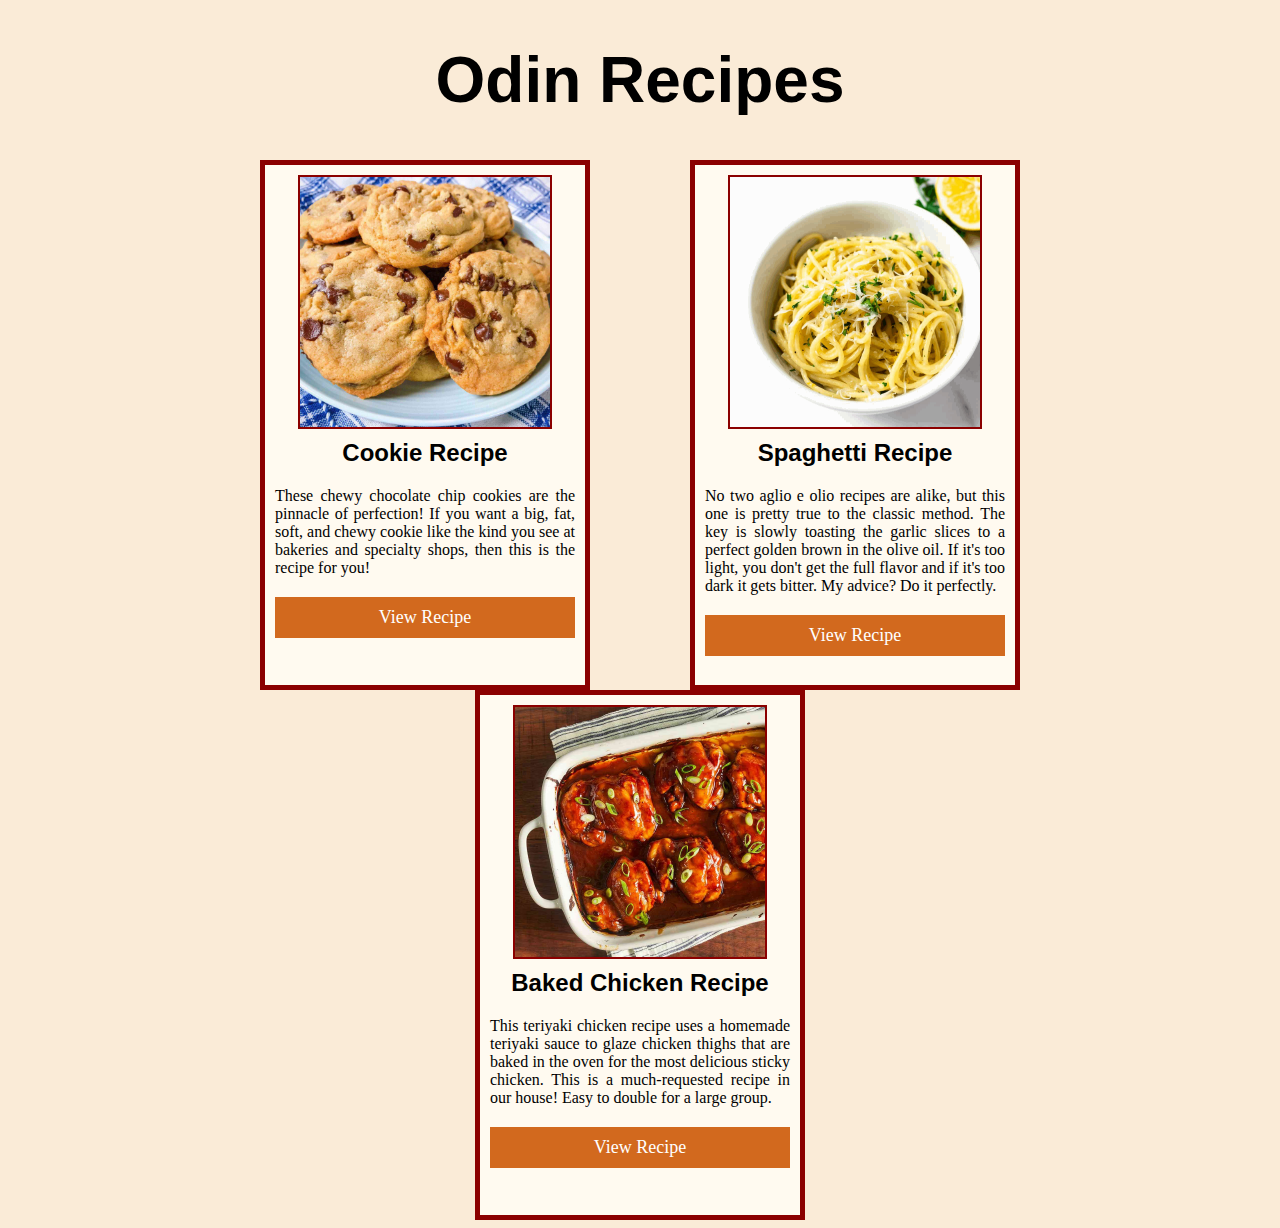
<file: index.html>
<!DOCTYPE html>
<html lang="en">

<head>
  <meta charset="UTF-8">
  <title>Odin Recipes</title>
  <link rel="stylesheet" href="./css/style.css">
</head>

<body>
  <h1>Odin Recipes</h1>

  <div class="card-container">
    <div class="card">
      <img class="card-img" src="img/cookie.jpg" alt="a bowl of cookies">
      <h1 class="card-title">Cookie Recipe</h1>
      <p class="card-content">These chewy chocolate chip cookies are the pinnacle of perfection! If you want a big, fat, soft, and chewy cookie
          like the kind you see at bakeries and specialty shops, then this is the recipe for you!</p>
      <a class="card-link" href="recipes/cookie.html">View Recipe</a>
    </div>

    <div class="card">
      <img class="card-img" src="img/spaghetti-card.png" alt="dish spaghetti aglio e olio">
      <h1 class="card-title">Spaghetti Recipe</h1>
      <p class="card-content">No two aglio e olio recipes are alike, but this one is pretty true to the classic method. The key is slowly
        toasting the garlic slices to a perfect golden brown in the olive oil. If it's too light, you don't get the full
        flavor and if it's too dark it gets bitter. My advice? Do it perfectly.</p>
      <a class="card-link" href="recipes/spaghetti-aglio-e-olio.html">View Recipe</a>
    </div>

    <div class="card">
      <img class="card-img" src="img/teriyaki-chicken-card.jpg" alt="dish baked teriyaki chicken">
      <h1 class="card-title">Baked Chicken Recipe</h1>
      <p class="card-content">This teriyaki chicken recipe uses a homemade teriyaki sauce to glaze chicken thighs that are baked in the oven for
        the most delicious sticky chicken. This is a much-requested recipe in our house! Easy to double for a large group.</p>
      <a class="card-link" href="recipes/baked-teriyaki-chicken.html">View Recipe</a>
    </div>
  </div>

</body>

</html>
</file>
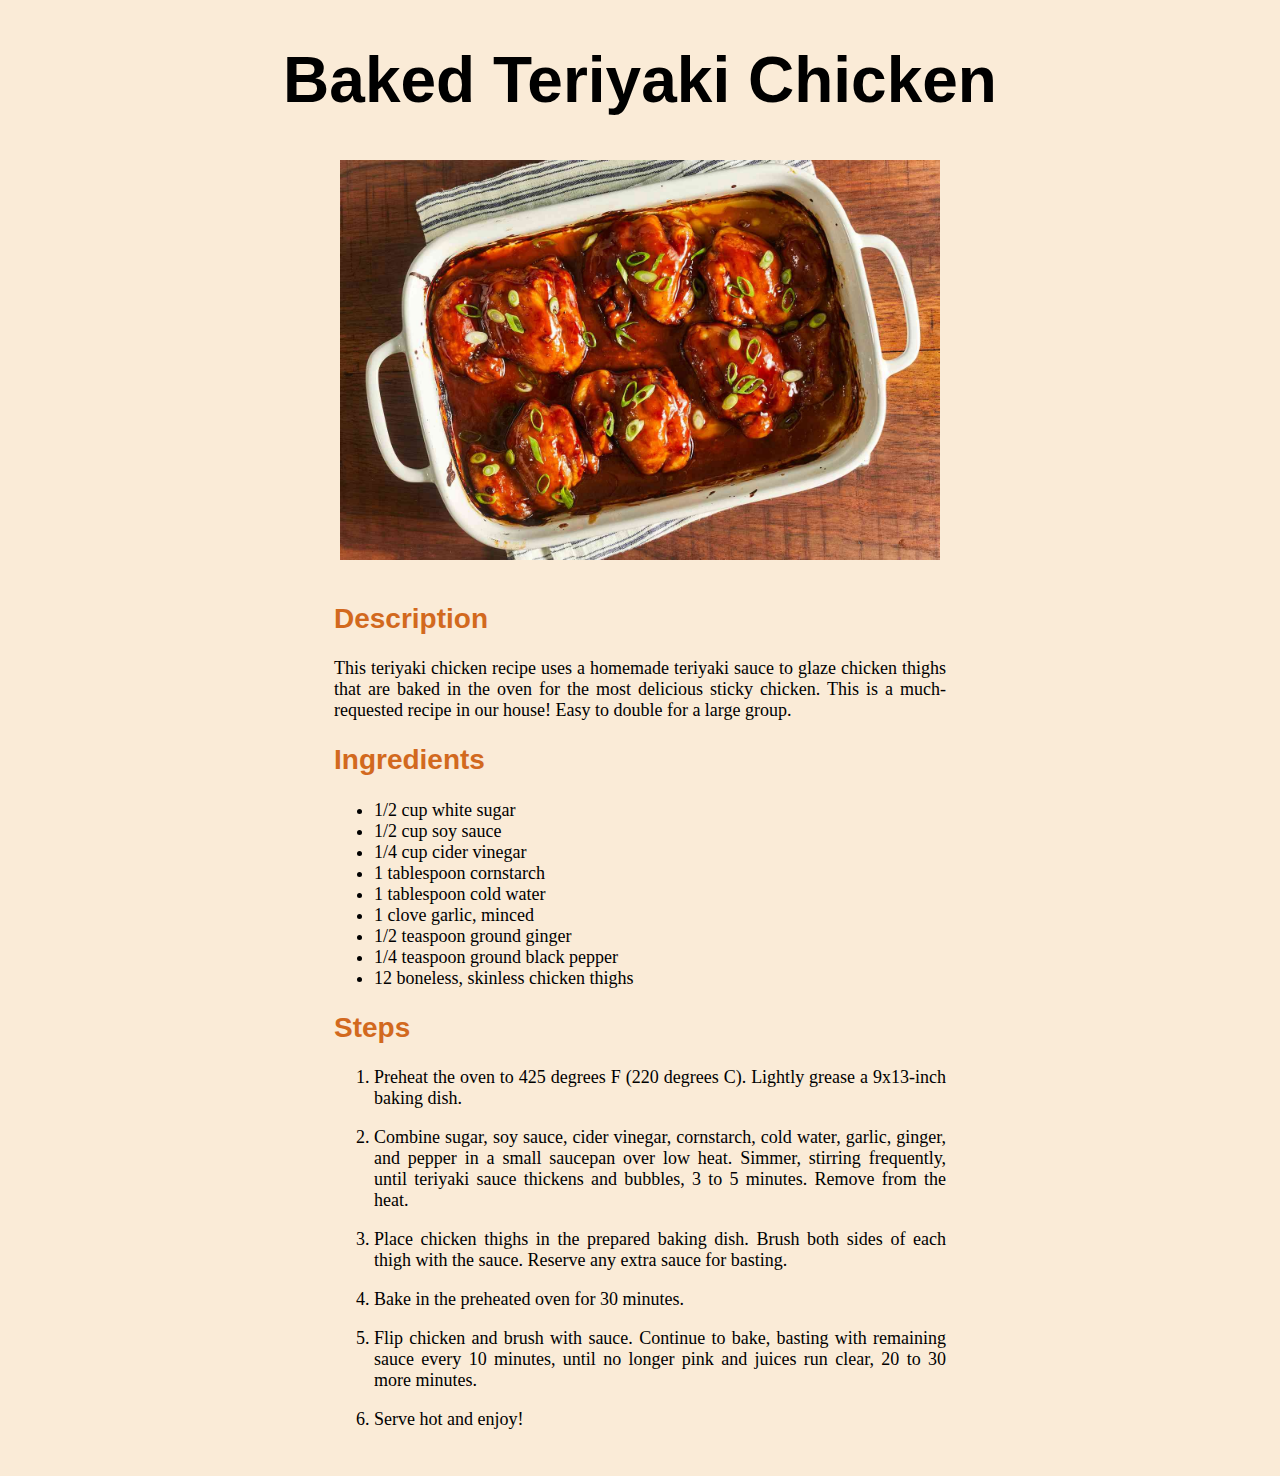
<file: recipes/baked-teriyaki-chicken.html>
<!DOCTYPE html>
<html lang="en">

<head>
  <meta charset="UTF-8">
  <title>Baked Teriyaki Chicken</title>
  <link rel="stylesheet" href="../css/style.css">
</head>

<body>
  <h1>Baked Teriyaki Chicken</h1>
  <img src="../img/teriyaki-chicken.jpg" alt="dish baked teriyaki chicken">

  <div class="recipe-container">
    <div class="recipe-content">
      <h2>Description</h2>
      <p>This teriyaki chicken recipe uses a homemade teriyaki sauce to glaze chicken thighs that are baked in the oven for
        the most delicious sticky chicken. This is a much-requested recipe in our house! Easy to double for a large group.
      </p>
      <h2>Ingredients</h2>
      <ul>
        <li>1/2 cup white sugar</li>
        <li>1/2 cup soy sauce</li>
        <li>1/4 cup cider vinegar</li>
        <li>1 tablespoon cornstarch</li>
        <li>1 tablespoon cold water</li>
        <li>1 clove garlic, minced</li>
        <li>1/2 teaspoon ground ginger</li>
        <li>1/4 teaspoon ground black pepper</li>
        <li>12 boneless, skinless chicken thighs</li>
      </ul>
      <h2>Steps</h2>
      <ol>
        <li>
          <p>Preheat the oven to 425 degrees F (220 degrees C). Lightly grease a 9x13-inch baking dish.</p>
        </li>
        <li>
          <p>Combine sugar, soy sauce, cider vinegar, cornstarch, cold water, garlic, ginger, and pepper in a small saucepan
            over low heat. Simmer, stirring frequently, until teriyaki sauce thickens and bubbles, 3 to 5 minutes. Remove
            from the heat.</p>
        </li>
        <li>
          <p>Place chicken thighs in the prepared baking dish. Brush both sides of each thigh with the sauce. Reserve any
            extra sauce for basting.</p>
        </li>
        <li>
          <p>Bake in the preheated oven for 30 minutes.</p>
        </li>
        <li>
          <p>Flip chicken and brush with sauce. Continue to bake, basting with remaining sauce every 10 minutes, until no
            longer pink and juices run clear, 20 to 30 more minutes.</p>
        </li>
        <li>
          <p>Serve hot and enjoy!</p>
        </li>
      </ol>
    </div>
  </div>
</body>

</html>
</file>
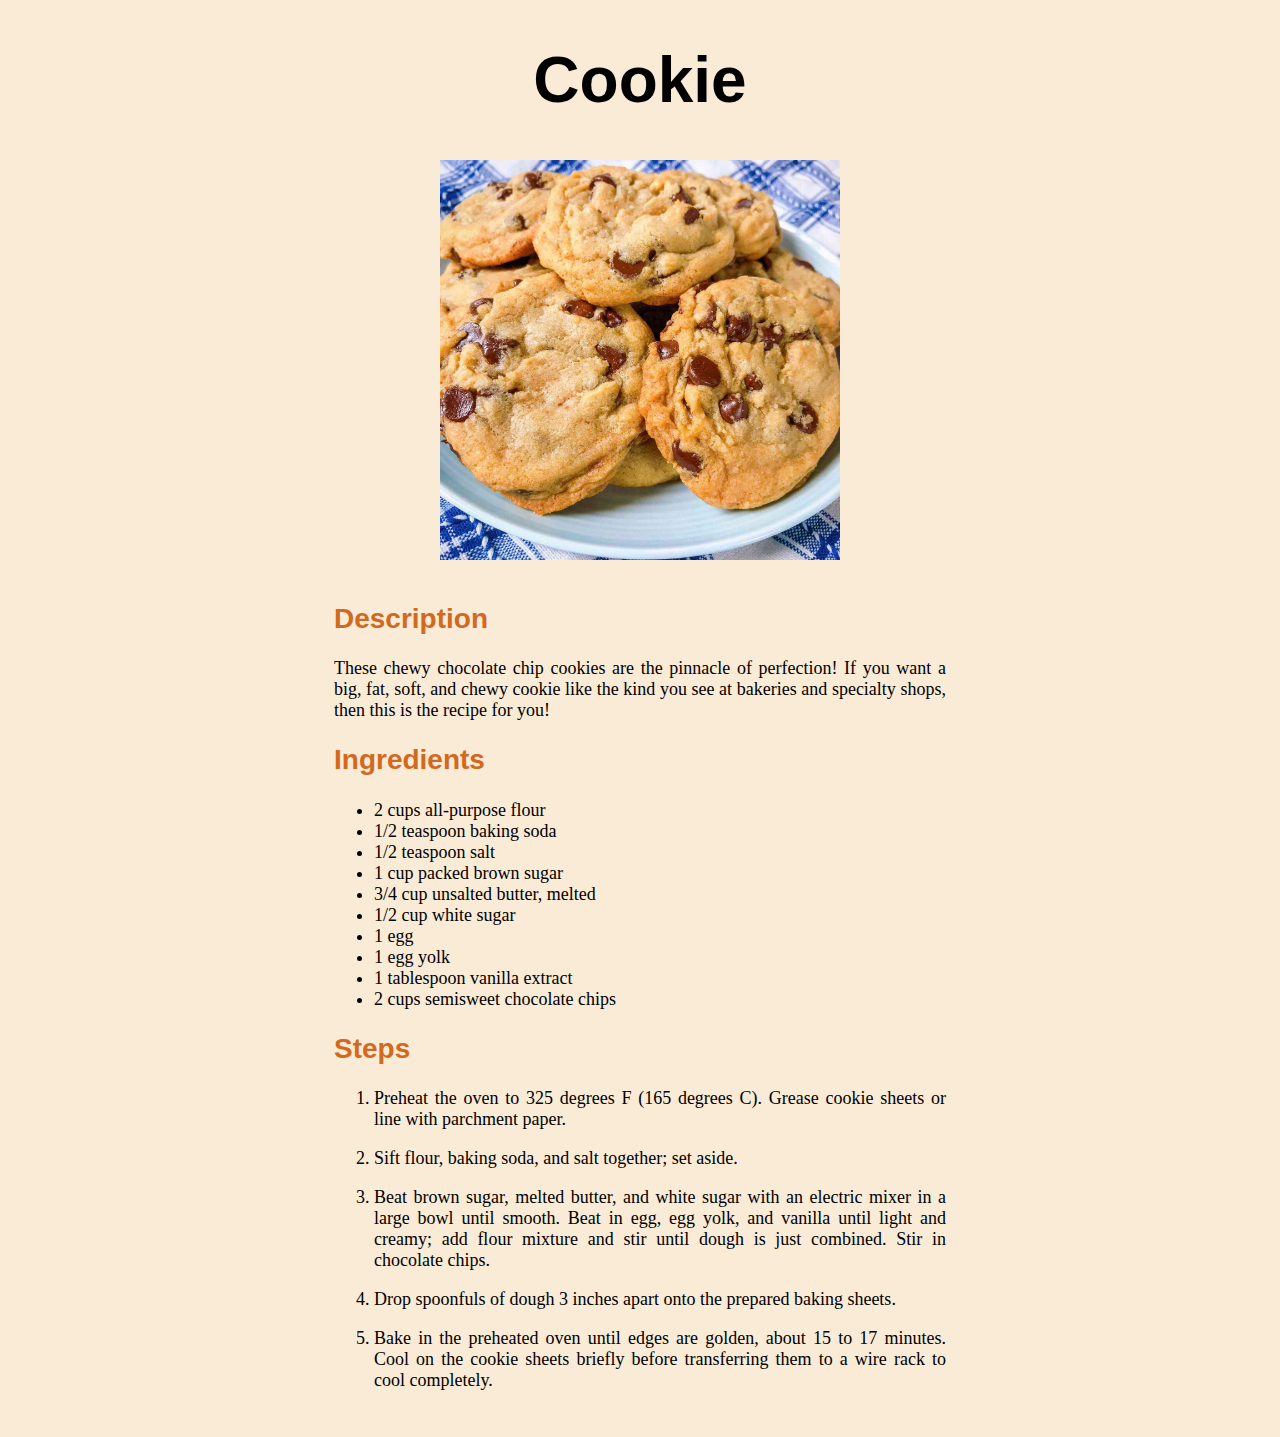
<file: recipes/cookie.html>
<!DOCTYPE html>
<html lang="en">

<head>
  <meta charset="UTF-8">
  <title>Cookie</title>
  <link rel="stylesheet" href="../css/style.css">
</head>

<body>
  <h1>Cookie</h1>
  <img src="../img/cookie.jpg" alt="some cookies">

  <div class="recipe-container">
    <div class="recipe-content">
      <h2>Description</h2>
      <p>These chewy chocolate chip cookies are the pinnacle of perfection! If you want a big, fat, soft, and chewy cookie
        like the kind you see at bakeries and specialty shops, then this is the recipe for you!</p>
      <h2>Ingredients</h2>
      <ul>
        <li>2 cups all-purpose flour</li>
        <li>1/2 teaspoon baking soda</li>
        <li>1/2 teaspoon salt</li>
        <li>1 cup packed brown sugar</li>
        <li>3/4 cup unsalted butter, melted</li>
        <li>1/2 cup white sugar</li>
        <li>1 egg</li>
        <li>1 egg yolk</li>
        <li>1 tablespoon vanilla extract</li>
        <li>2 cups semisweet chocolate chips</li>
      </ul>
      <h2>Steps</h2>
      <ol>
        <li>
          <p>Preheat the oven to 325 degrees F (165 degrees C). Grease cookie sheets or line with parchment paper.</p>
        </li>
        <li>
          <p>Sift flour, baking soda, and salt together; set aside.</p>
        </li>
        <li>
          <p>Beat brown sugar, melted butter, and white sugar with an electric mixer in a large bowl until smooth. Beat in
            egg, egg yolk, and vanilla until light and creamy; add flour mixture and stir until dough is just combined. Stir
            in chocolate chips.</p>
        </li>
        <li>
          <p>Drop spoonfuls of dough 3 inches apart onto the prepared baking sheets.</p>
        </li>
        <li>
          <p>Bake in the preheated oven until edges are golden, about 15 to 17 minutes. Cool on the cookie sheets briefly
            before transferring them to a wire rack to cool completely.</p>
        </li>
      </ol>
    </div>
  </div>
</body>

</html>
</file>
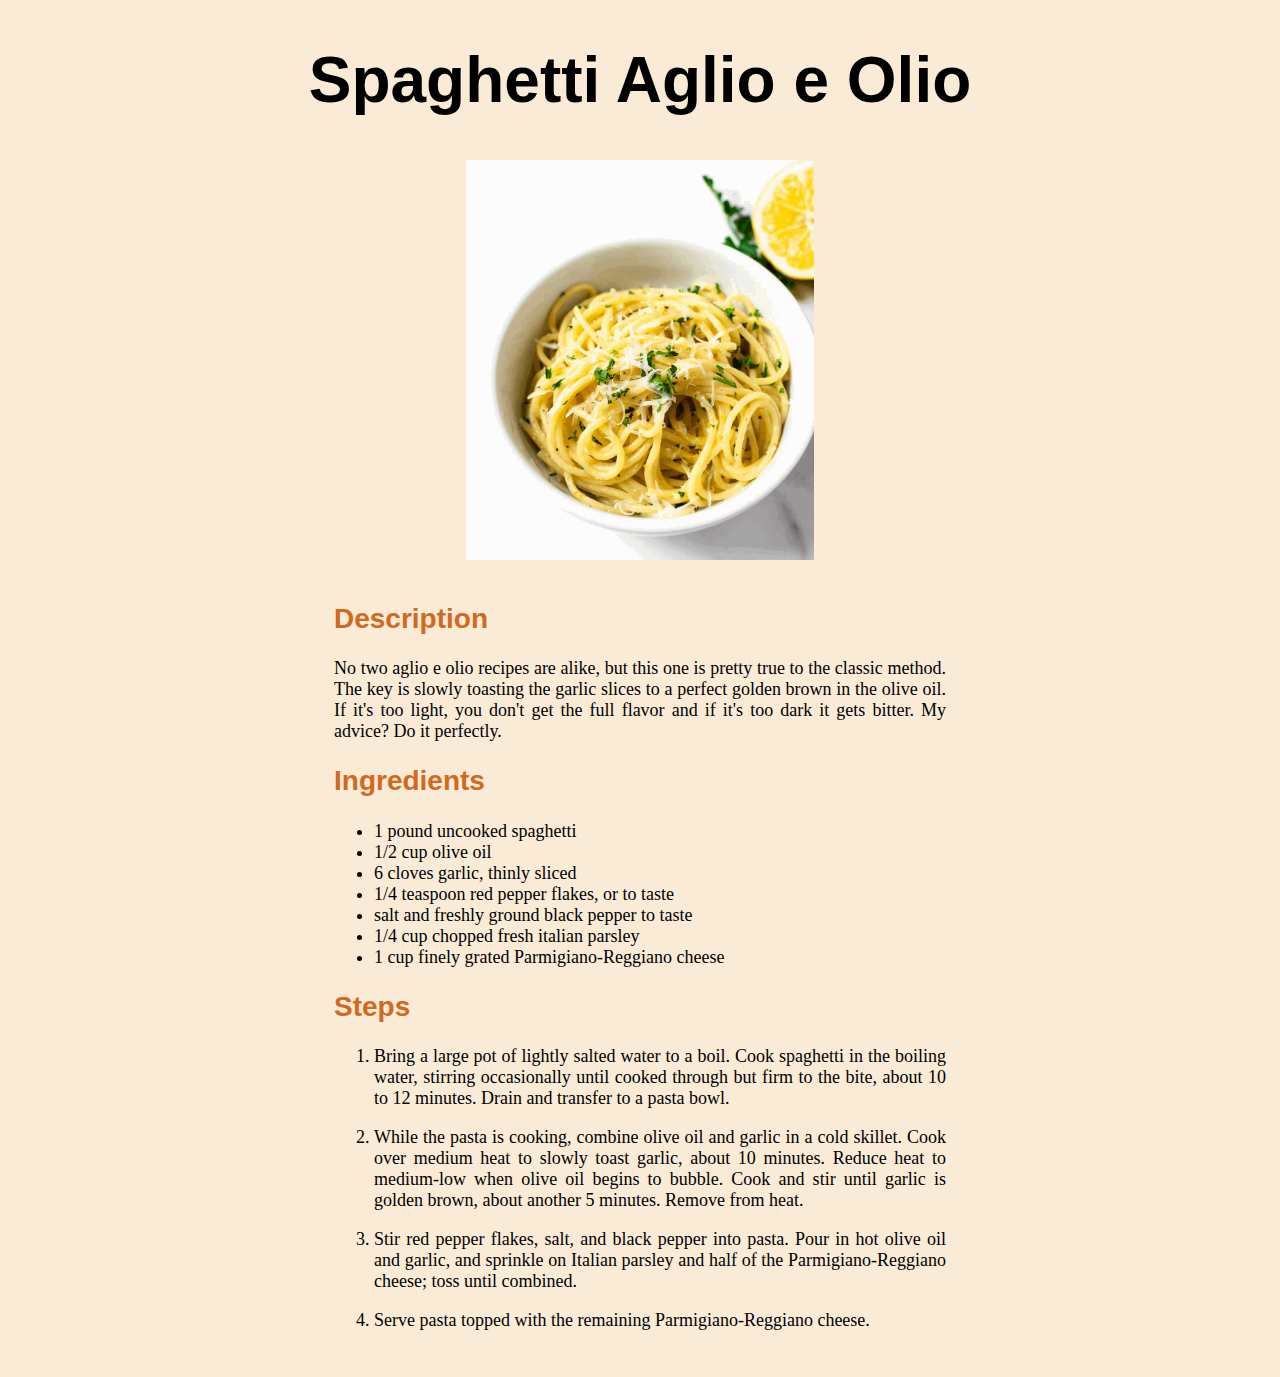
<file: recipes/spaghetti-aglio-e-olio.html>
<!DOCTYPE html>
<html lang="en">

<head>
  <meta charset="UTF-8">
  <title>Spaghetti Aglio e Olio</title>
  <link rel="stylesheet" href="../css/style.css">
</head>

<body>
  <h1>Spaghetti Aglio e Olio</h1>
  <img src="../img/spaghetti-aglio-e-olio.png" alt="dish spaghetti aglio e olio">
  
  <div class="recipe-container">
    <div class="recipe-content">
      <h2>Description</h2>
      <p>No two aglio e olio recipes are alike, but this one is pretty true to the classic method. The key is slowly
        toasting the garlic slices to a perfect golden brown in the olive oil. If it's too light, you don't get the full
        flavor and if it's too dark it gets bitter. My advice? Do it perfectly.</p>
      <h2>Ingredients</h2>
      <ul>
        <li>1 pound uncooked spaghetti</li>
        <li>1/2 cup olive oil</li>
        <li>6 cloves garlic, thinly sliced</li>
        <li>1/4 teaspoon red pepper flakes, or to taste</li>
        <li>salt and freshly ground black pepper to taste</li>
        <li>1/4 cup chopped fresh italian parsley</li>
        <li>1 cup finely grated Parmigiano-Reggiano cheese</li>
      </ul>
      <h2>Steps</h2>
      <ol>
        <li>
          <p>Bring a large pot of lightly salted water to a boil. Cook spaghetti in the boiling water, stirring occasionally
            until cooked through but firm to the bite, about 10 to 12 minutes. Drain and transfer to a pasta bowl.</p>
        </li>
        <li>
          <p>While the pasta is cooking, combine olive oil and garlic in a cold skillet. Cook over medium heat to slowly
            toast garlic, about 10 minutes. Reduce heat to medium-low when olive oil begins to bubble. Cook and stir until
            garlic is golden brown, about another 5 minutes. Remove from heat.</p>
        </li>
        <li>
          <p>Stir red pepper flakes, salt, and black pepper into pasta. Pour in hot olive oil and garlic, and sprinkle on
            Italian parsley and half of the Parmigiano-Reggiano cheese; toss until combined.</p>
        </li>
        <li>
          <p>Serve pasta topped with the remaining Parmigiano-Reggiano cheese.</p>
        </li>
      </ol>
    </div>
  </div>
</body>

</html>
</file>
<file: css/style.css>
* {
    font-family: Georgia, 'Times New Roman', Times, serif;
}

body {
    background-color:antiquewhite
}

h1, h2 {
    font-family: Verdana, Geneva, Tahoma, sans-serif;
}

h1 {
    font-size: 64px;
    text-align: center;
}

h2 {
    font-size: 32px;
}

p{
    font-size: 16px;
}

img {
    width: auto;
    height: 400px;
    display: block;
    margin: 0 auto;
}

a {
    text-decoration: none;
    color: maroon;
}

.no-style{
    list-style: none;
    margin: 0;
    font-size: 20px;
    text-align: center;
}

.card-container {
    text-align: center;
}

.card {
    display: inline-block;
    box-sizing: content-box;
    vertical-align: top; 
    border: 5px solid darkred;
    width: 300px;
    height: 500px;
    padding: 10px;
    background-color:floralwhite;
    margin: 0 48px;
}

.card-img {
    width: 250px;
    height: auto;
    border: 2px solid darkred;
    display: block;
    margin: 0 auto;
}

.card-title {
    font-size: 24px;
    margin: 10px 0;
}

.card-content {
    margin: 20px 0;
    text-align: justify;
}

.card-link {
    background-color: chocolate;
    color: white;
    padding: 10px;
    display: block;
    text-align: center;
    font-size: 18px;
}

.recipe-container {
    text-align: center;
    padding: 20px;
}

.recipe-content {
    display: inline-block;
    text-align: justify;
    width: 50%;
}

.recipe-content h2 {
    color: chocolate;
    font-size: 28px;
}

.recipe-content li, .recipe-content p {
    font-size: 18px;
}
</file>
